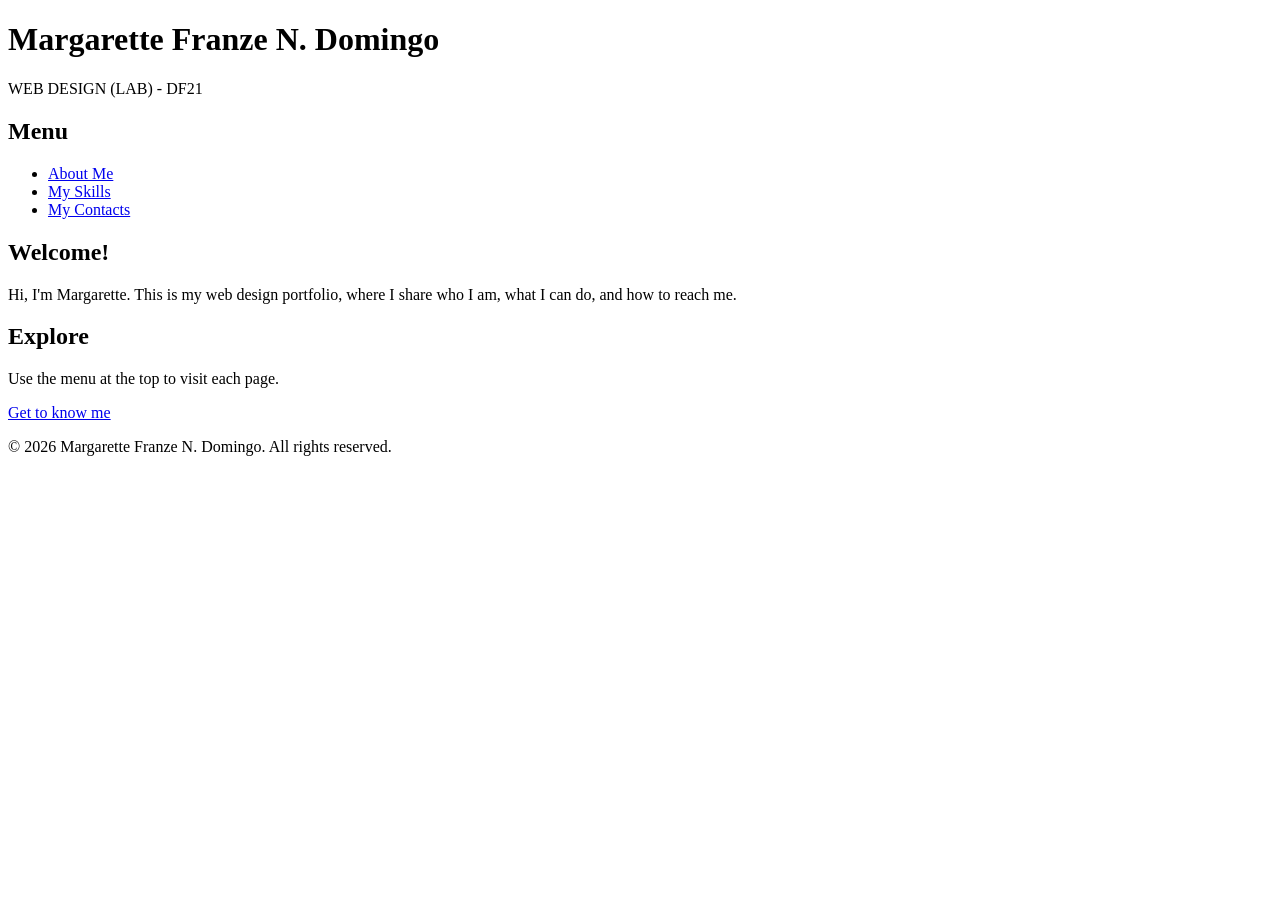
<file: index.html>
<!DOCTYPE html>
<html lang="en">
<head>
  <meta charset="UTF-8">
  <meta name="viewport" content="width=device-width, initial-scale=1.0">
  <title>My Web Design Portfolio</title>
  <link rel="stylesheet" href="css/style.css">
</head>
<body>

  <header>
    <h1>Margarette Franze N. Domingo</h1>
    <p>WEB DESIGN (LAB) - DF21</p>
  </header>

  <nav aria-label="Main navigation">
    <h2>Menu</h2>
    <ul>
      <li><a href="about.html">About Me</a></li>
      <li><a href="skills.html">My Skills</a></li>
      <li><a href="contact.html">My Contacts</a></li>
    </ul>
  </nav>

  <main>
    <div class="card-row">
      <section class="card">
        <h2>Welcome!</h2>
        <p>
          Hi, I'm Margarette. This is my web design portfolio, where I
          share who I am, what I can do, and how to reach me.
        </p>
      </section>
      <section class="card">
        <h2>Explore</h2>
        <p>Use the menu at the top to visit each page.</p>
        <p><a class="button" href="about.html">Get to know me</a></p>
      </section>
    </div>
  </main>

  <footer>
    <p>&copy; 2026 Margarette Franze N. Domingo. All rights reserved.</p>
  </footer>

</body>
</html>
</file>
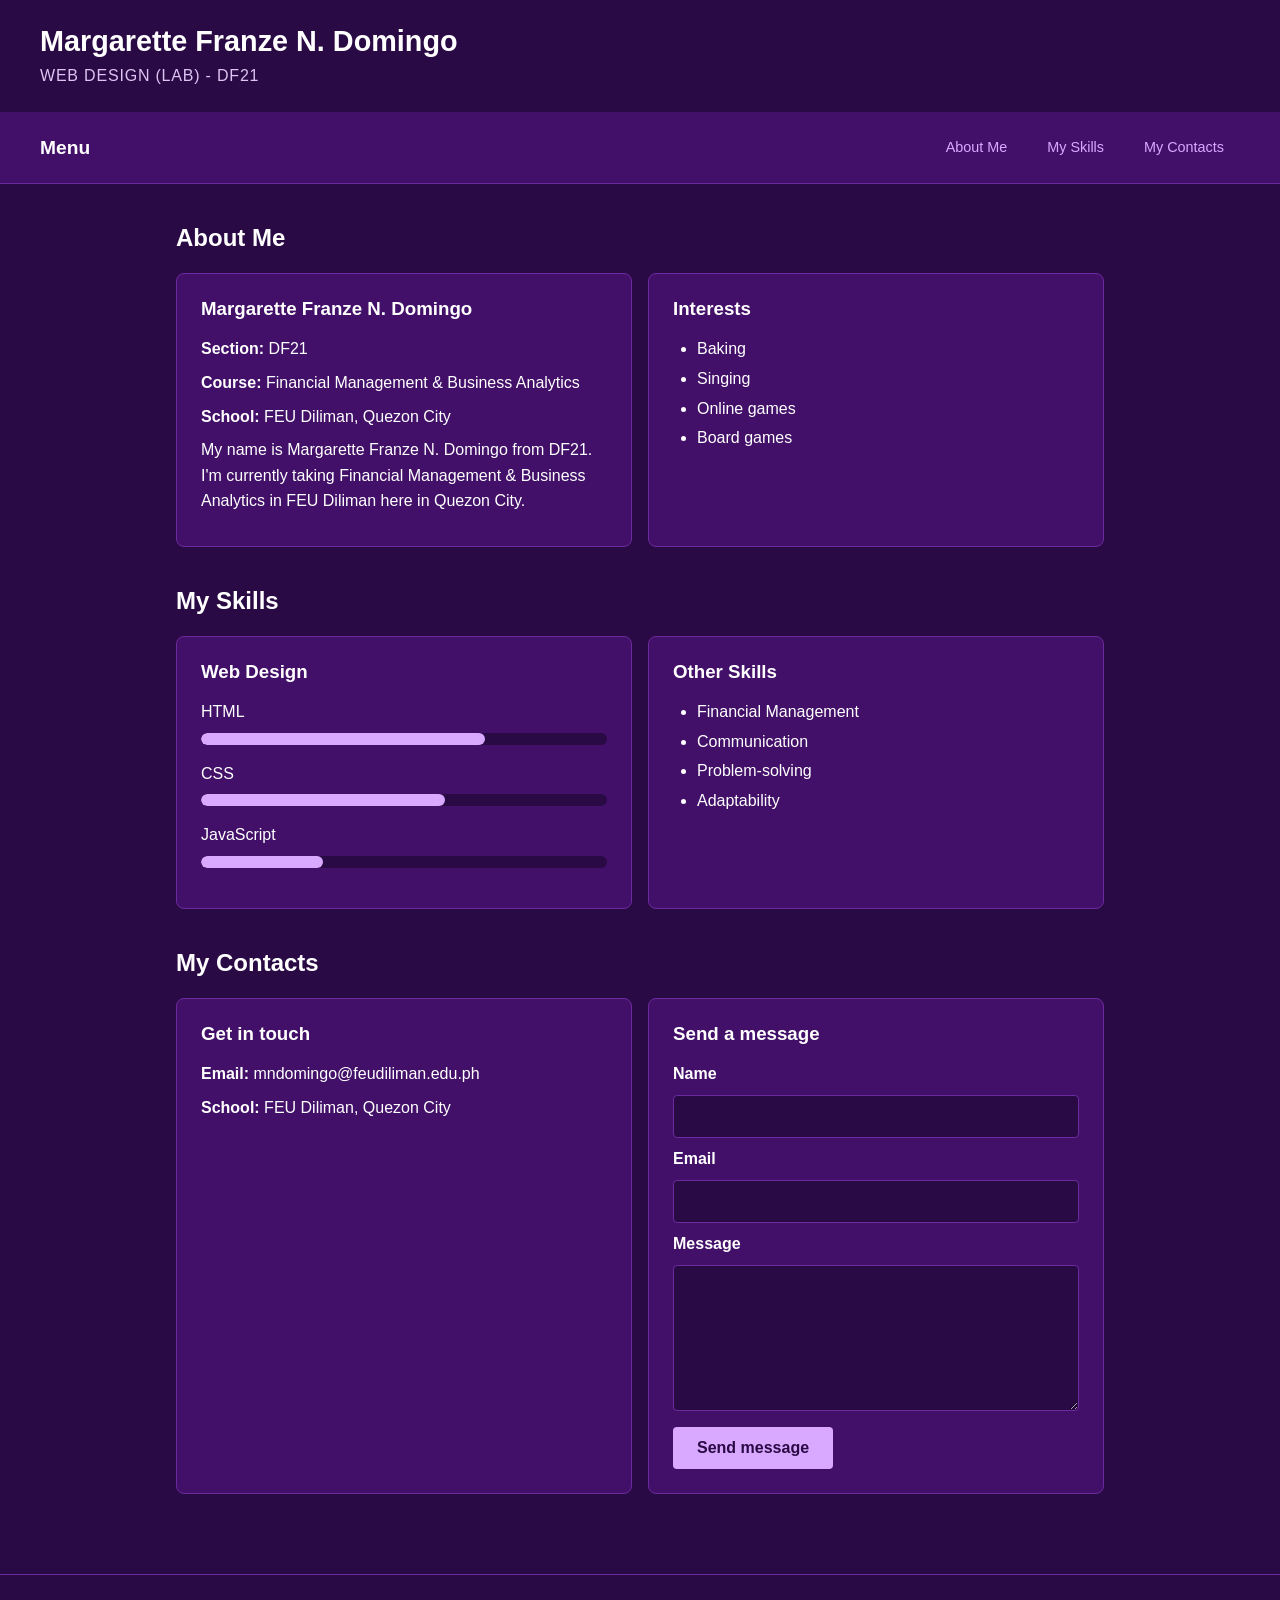
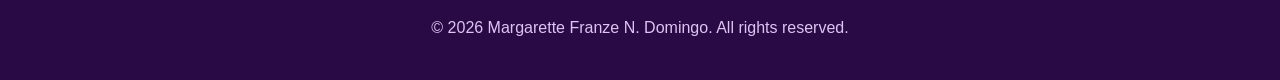
<file: about.html>
<!DOCTYPE html>
<html lang="en">
<head>
  <meta charset="UTF-8">
  <meta name="viewport" content="width=device-width, initial-scale=1.0">
  <title>My Web Design Portfolio</title>
  
  <style>
    /* ---------- Design tokens ---------- */
    :root {
      --space-1: 0.25rem;
      --space-2: 0.5rem;
      --space-3: 1rem;
      --space-4: 1.5rem;
      --space-5: 2.5rem;

      --color-bg: #2a0a45;
      --color-surface: #431069;
      --color-border: #6b2a9e;
      --color-text: #ffffff;
      --color-text-muted: #dcc5f2;
      --color-primary: #d9a8ff;
      --color-primary-hover: #ecd0ff;
      --color-on-primary: #2a0a45;

      --font-body: Arial, Helvetica, sans-serif;
      --max-width: 60rem;
    }

    /* ---------- Base ---------- */
    *, *::before, *::after { box-sizing: border-box; }

    html { scroll-behavior: smooth; }

    body {
      margin: 0;
      min-height: 100vh;
      font-family: var(--font-body);
      line-height: 1.6;
      color: var(--color-text);
      background: var(--color-bg);
    }

    h1, h2, h3 { line-height: 1.2; margin-top: 0; }

    /* ---------- Header ---------- */
    header {
      padding: var(--space-4) var(--space-5);
      background: var(--color-bg);
    }

    header h1 { margin: 0; font-size: 1.8rem; }

    header p {
      margin: var(--space-1) 0 0;
      color: var(--color-text-muted);
      letter-spacing: 0.05em;
    }

    /* ---------- Navigation (Flexbox) ---------- */
    nav {
      position: sticky;
      top: 0;
      display: flex;
      flex-wrap: wrap;
      align-items: center;
      justify-content: space-between;
      gap: var(--space-2);
      padding: var(--space-3) var(--space-5);
      background: var(--color-surface);
      border-bottom: 1px solid var(--color-border);
    }

    nav h2 { margin: 0; font-size: 1.2rem; }

    nav ul {
      display: flex;
      flex-wrap: wrap;
      gap: var(--space-2);
      margin: 0;
      padding: 0;
      list-style: none;
    }

    nav a {
      display: inline-block;
      padding: var(--space-2) var(--space-3);
      border-radius: var(--space-1);
      color: var(--color-primary);
      font-size: 0.9rem;
      text-decoration: none;
      transition: background-color 0.2s ease, color 0.2s ease;
    }

    nav a:hover {
      background: var(--color-primary);
      color: var(--color-on-primary);
    }

    nav a:focus {
      outline: 3px solid var(--color-primary-hover);
      outline-offset: 2px;
    }

    /* ---------- Layout ---------- */
    main {
      max-width: var(--max-width);
      margin: 0 auto;
      padding: var(--space-5) var(--space-3);
    }

    section.page-section { margin-bottom: var(--space-5); scroll-margin-top: 5rem; }

    .card-row { display: flex; flex-wrap: wrap; gap: var(--space-3); }

    .card {
      flex: 1 1 18rem;
      padding: var(--space-4);
      background: var(--color-surface);
      border: 1px solid var(--color-border);
      border-radius: var(--space-2);
    }

    .card h3 { margin-bottom: var(--space-3); }
    .card p { margin: 0 0 var(--space-2); }
    .card ul { margin: 0; padding-left: var(--space-4); }
    .card li { margin-bottom: var(--space-1); }

    /* ---------- Skills ---------- */
    .skill { margin-bottom: var(--space-3); }

    .skill-bar {
      height: 0.75rem;
      background: var(--color-bg);
      border-radius: 999px;
      overflow: hidden;
    }

    .skill-bar span {
      display: block;
      height: 100%;
      background: var(--color-primary);
      border-radius: 999px;
    }

    /* ---------- Buttons ---------- */
    button {
      padding: var(--space-2) var(--space-4);
      border: none;
      border-radius: var(--space-1);
      background: var(--color-primary);
      color: var(--color-on-primary);
      font: inherit;
      font-weight: bold;
      cursor: pointer;
      transition: background-color 0.2s ease;
    }

    button:hover { background: var(--color-primary-hover); }

    button:focus {
      outline: 3px solid var(--color-primary-hover);
      outline-offset: 2px;
    }

    /* ---------- Contact form (Flexbox, fields stacked) ---------- */
    form { display: flex; flex-direction: column; gap: var(--space-2); }

    label { font-weight: bold; }

    input, textarea {
      padding: var(--space-2) var(--space-3);
      border: 1px solid var(--color-border);
      border-radius: var(--space-1);
      background: var(--color-bg);
      color: var(--color-text);
      font: inherit;
    }

    input:focus, textarea:focus {
      outline: 3px solid var(--color-primary);
      outline-offset: 1px;
    }

    form button { align-self: flex-start; margin-top: var(--space-2); }

    /* ---------- Footer ---------- */
    footer {
      padding: var(--space-4);
      text-align: center;
      color: var(--color-text-muted);
      border-top: 1px solid var(--color-border);
    }

    /* ---------- Media queries ---------- */
    @media (max-width: 48rem) {
      header, nav { padding-left: var(--space-3); padding-right: var(--space-3); }
    }

    @media (max-width: 30rem) {
      header h1 { font-size: 1.4rem; }
      nav { position: static; flex-direction: column; align-items: flex-start; }
      nav ul { width: 100%; flex-direction: column; }
      nav a { display: block; }
      .card { flex-basis: 100%; }
      form button { align-self: stretch; }
    }
  </style>
</head>
<body>

  <header>
    <h1>Margarette Franze N. Domingo</h1>
    <p>WEB DESIGN (LAB) - DF21</p>
  </header>

  <nav aria-label="Main navigation">
    <h2>Menu</h2>
    <ul>
      <li><a href="#about">About Me</a></li>
      <li><a href="#skills">My Skills</a></li>
      <li><a href="#contact">My Contacts</a></li>
    </ul>
  </nav>

  <main>

    <section class="page-section" id="about">
      <h2>About Me</h2>
      <div class="card-row">
        <div class="card">
          <h3>Margarette Franze N. Domingo</h3>
          <p><strong>Section:</strong> DF21</p>
          <p><strong>Course:</strong> Financial Management &amp; Business Analytics</p>
          <p><strong>School:</strong> FEU Diliman, Quezon City</p>
          <p>
            My name is Margarette Franze N. Domingo from DF21. I'm currently taking
            Financial Management &amp; Business Analytics in FEU Diliman here
            in Quezon City.
          </p>
        </div>
        <div class="card">
          <h3>Interests</h3>
          <ul>
            <li>Baking</li>
            <li>Singing</li>
            <li>Online games</li>
            <li>Board games</li>
          </ul>
        </div>
      </div>
    </section>

    <section class="page-section" id="skills">
      <h2>My Skills</h2>
      <div class="card-row">
        <div class="card">
          <h3>Web Design</h3>
          <div class="skill">
            <p>HTML</p>
            <div class="skill-bar"><span style="width: 70%;"></span></div>
          </div>
          <div class="skill">
            <p>CSS</p>
            <div class="skill-bar"><span style="width: 60%;"></span></div>
          </div>
          <div class="skill">
            <p>JavaScript</p>
            <div class="skill-bar"><span style="width: 30%;"></span></div>
          </div>
        </div>
        <div class="card">
          <h3>Other Skills</h3>
          <ul>
            <li>Financial Management</li>
            <li>Communication</li>
            <li>Problem-solving</li>
            <li>Adaptability</li>
          </ul>
        </div>
      </div>
    </section>

    <section class="page-section" id="contact">
      <h2>My Contacts</h2>
      <div class="card-row">
        <div class="card">
          <h3>Get in touch</h3>
          <p><strong>Email:</strong> mndomingo@feudiliman.edu.ph</p>
          <p><strong>School:</strong> FEU Diliman, Quezon City</p>
        </div>
        <div class="card">
          <h3>Send a message</h3>
          <form action="#" method="post">
            <label for="name">Name</label>
            <input type="text" id="name" name="name" required>

            <label for="email">Email</label>
            <input type="email" id="email" name="email" required>

            <label for="message">Message</label>
            <textarea id="message" name="message" rows="5" required></textarea>

            <button type="submit">Send message</button>
          </form>
        </div>
      </div>
    </section>

  </main>

  <footer>
    <p>&copy; 2026 Margarette Franze N. Domingo. All rights reserved.</p>
  </footer>

</body>
</html>
</file>
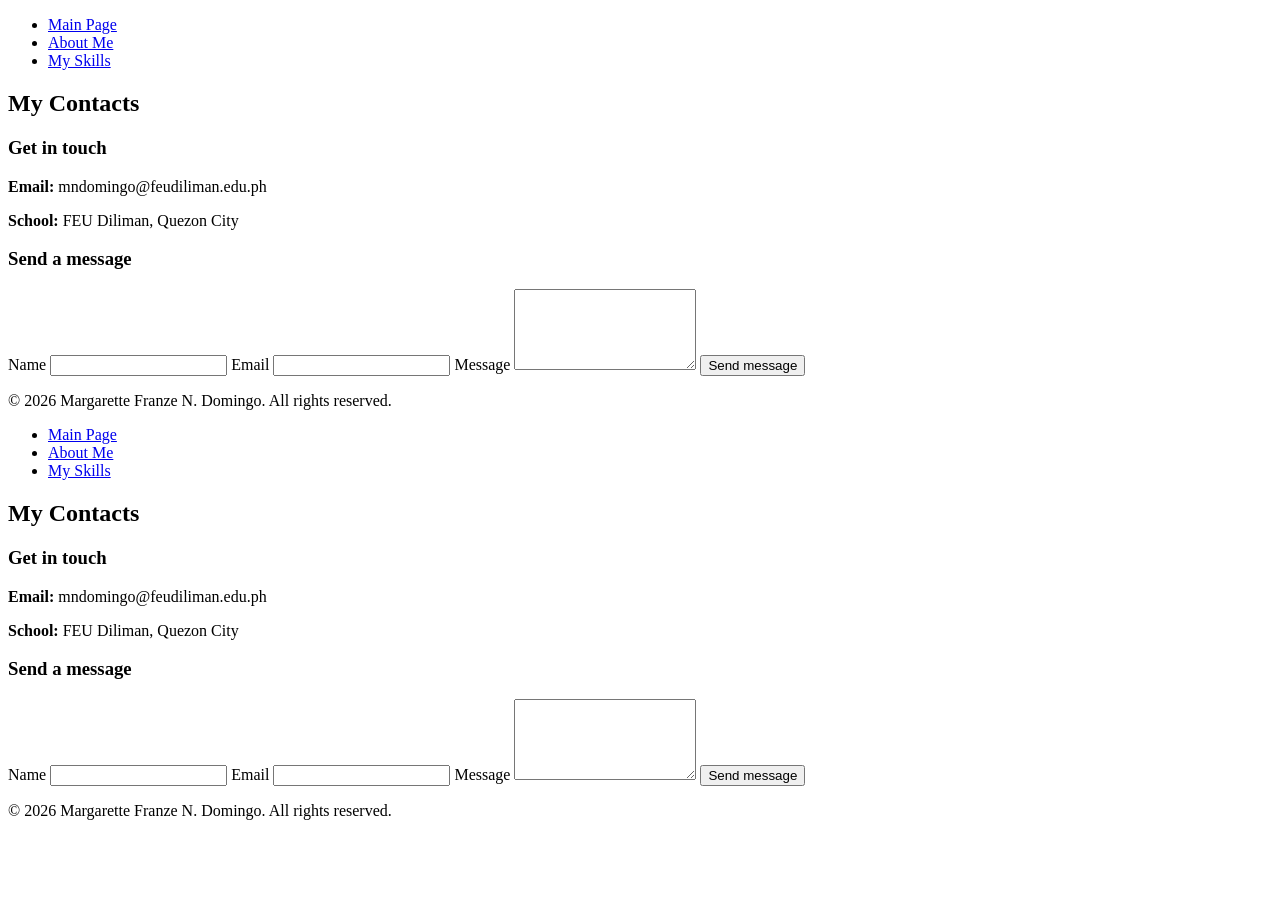
<file: contact.html>
<!DOCTYPE html>
<html lang="en">
<head>
  <meta charset="UTF-8">
  <meta name="viewport" content="width=device-width, initial-scale=1.0">
  <title>My Contacts</title>
  <link rel="stylesheet" href="css/style.css">
</head>
<body>

  <nav aria-label="Main navigation">
    <ul>
      <li><a href="index.html">Main Page</a></li>
      <li><a href="about.html">About Me</a></li>
      <li><a href="skills.html">My Skills</a></li>
    </ul>
  </nav>

  <main>
    <h2>My Contacts</h2>

    <div class="card-row">
      <section class="card">
        <h3>Get in touch</h3>
        <!-- Replace the email below with your own -->
        <p><strong>Email:</strong> mndomingo@feudiliman.edu.ph</p>
        <p><strong>School:</strong> FEU Diliman, Quezon City</p>
      </section>

      <section class="card">
        <h3>Send a message</h3>
        <!-- Contact form (Flexbox, one direction: fields stacked) -->
        <form action="#" method="post">
          <label for="name">Name</label>
          <input type="text" id="name" name="name" required>

          <label for="email">Email</label>
          <input type="email" id="email" name="email" required>

          <label for="message">Message</label>
          <textarea id="message" name="message" rows="5" required></textarea>

          <button type="submit">Send message</button>
        </form>
      </section>
    </div>
  </main>

  <footer>
    <p>&copy; 2026 Margarette Franze N. Domingo. All rights reserved.</p>
  </footer>

</body>
</html><!DOCTYPE html>
<html lang="en">
<head>
  <meta charset="UTF-8">
  <meta name="viewport" content="width=device-width, initial-scale=1.0">
  <title>My Contacts</title>
  <link rel="stylesheet" href="css/style.css">
</head>
<body>

  <nav aria-label="Main navigation">
    <ul>
      <li><a href="index.html">Main Page</a></li>
      <li><a href="about.html">About Me</a></li>
      <li><a href="skills.html">My Skills</a></li>
    </ul>
  </nav>

  <main>
    <h2>My Contacts</h2>

    <div class="card-row">
      <section class="card">
        <h3>Get in touch</h3>
        <!-- Replace the email below with your own -->
        <p><strong>Email:</strong> mndomingo@feudiliman.edu.ph</p>
        <p><strong>School:</strong> FEU Diliman, Quezon City</p>
      </section>

      <section class="card">
        <h3>Send a message</h3>
        <!-- Contact form (Flexbox, one direction: fields stacked) -->
        <form action="#" method="post">
          <label for="name">Name</label>
          <input type="text" id="name" name="name" required>

          <label for="email">Email</label>
          <input type="email" id="email" name="email" required>

          <label for="message">Message</label>
          <textarea id="message" name="message" rows="5" required></textarea>

          <button type="submit">Send message</button>
        </form>
      </section>
    </div>
  </main>

  <footer>
    <p>&copy; 2026 Margarette Franze N. Domingo. All rights reserved.</p>
  </footer>

</body>
</html>
</file>
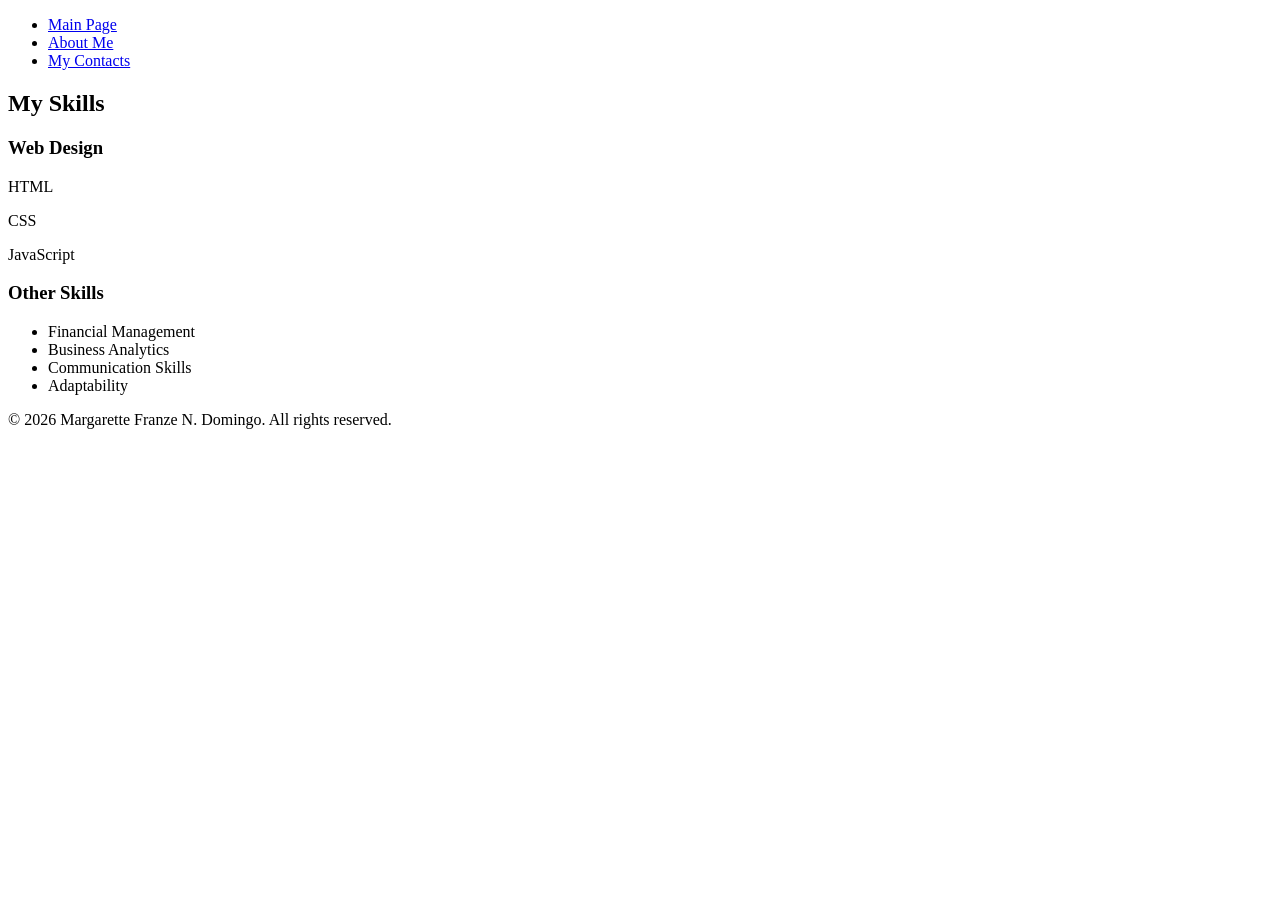
<file: skills.html>
<!DOCTYPE html>
<html lang="en">
<head>
  <meta charset="UTF-8">
  <meta name="viewport" content="width=device-width, initial-scale=1.0">
  <title>My Skills</title>
  <link rel="stylesheet" href="css/style.css">
</head>
<body>

  <nav aria-label="Main navigation">
    <ul>
      <li><a href="index.html">Main Page</a></li>
      <li><a href="about.html">About Me</a></li>
      <li><a href="contact.html">My Contacts</a></li>
    </ul>
  </nav>

  <main>
    <h2>My Skills</h2>

    <div class="card-row">
      <section class="card">
        <h3>Web Design</h3>

        <div class="skill">
          <p>HTML</p>
          <div class="skill-bar"><span style="width: 70%;"></span></div>
        </div>

        <div class="skill">
          <p>CSS</p>
          <div class="skill-bar"><span style="width: 60%;"></span></div>
        </div>

        <div class="skill">
          <p>JavaScript</p>
          <div class="skill-bar"><span style="width: 30%;"></span></div>
        </div>
      </section>

      <section class="card">
        <h3>Other Skills</h3>
        <ul>
          <li>Financial Management</li>
          <li>Business Analytics</li>
          <li>Communication Skills</li>
          <li>Adaptability</li>
        </ul>
      </section>
    </div>
  </main>

  <footer>
    <p>&copy; 2026 Margarette Franze N. Domingo. All rights reserved.</p>
  </footer>

</body>
</html>
</file>
<file: css/style.css>
/* ==========================================================
   Web Design Portfolio - style.css
   Purple theme | Flexbox navigation | Media queries
   ========================================================== */
 
/* ---------- Design tokens ---------- */
:root {
  --space-1: 0.25rem;
  --space-2: 0.5rem;
  --space-3: 1rem;
  --space-4: 1.5rem;
  --space-5: 2.5rem;
 
  --color-bg: #2a0a45;
  --color-surface: #431069;
  --color-border: #6b2a9e;
  --color-text: #ffffff;
  --color-text-muted: #dcc5f2;
  --color-primary: #d9a8ff;
  --color-primary-hover: #ecd0ff;
  --color-on-primary: #2a0a45;
 
  --font-body: Arial, Helvetica, sans-serif;
  --max-width: 60rem;
}
 
/* ---------- Reset / base ---------- */
*,
*::before,
*::after {
  box-sizing: border-box;
}
 
body {
  margin: 0;
  min-height: 100vh;
  font-family: var(--font-body);
  line-height: 1.6;
  color: var(--color-text);
  background: var(--color-bg);
}
 
h1, h2, h3 {
  line-height: 1.2;
  margin-top: 0;
}
 
img {
  max-width: 100%;
  height: auto;
}
 
/* ---------- Header ---------- */
header {
  padding: var(--space-4) var(--space-5);
  background: var(--color-bg);
}
 
header h1 {
  margin: 0;
  font-size: 1.8rem;
}
 
header p {
  margin: var(--space-1) 0 0;
  color: var(--color-text-muted);
  letter-spacing: 0.05em;
}
 
/* ---------- Navigation (Flexbox) ---------- */
nav {
  display: flex;
  flex-wrap: wrap;
  align-items: center;
  justify-content: space-between;
  gap: var(--space-2);
  padding: var(--space-3) var(--space-5);
  background: var(--color-surface);
  border-bottom: 1px solid var(--color-border);
}
 
nav h2 {
  margin: 0;
  font-size: 1.2rem;
}
 
nav ul {
  display: flex;
  flex-wrap: wrap;
  gap: var(--space-2);
  margin: 0;
  padding: 0;
  list-style: none;
}
 
nav a {
  display: inline-block;
  padding: var(--space-2) var(--space-3);
  border-radius: var(--space-1);
  color: var(--color-primary);
  font-size: 0.9rem;
  text-decoration: none;
  /* smooth colour change on hover and focus */
  transition: background-color 0.2s ease, color 0.2s ease;
}
 
nav a:hover {
  background: var(--color-primary);
  color: var(--color-on-primary);
}
 
nav a:focus {
  outline: 3px solid var(--color-primary-hover);
  outline-offset: 2px;
}
 
/* ---------- Page layout ---------- */
main {
  max-width: var(--max-width);
  margin: 0 auto;
  padding: var(--space-5) var(--space-3);
}
 
main > h2 {
  margin-bottom: var(--space-4);
}
 
/* ---------- Cards (Flexbox row, wraps on small screens) ---------- */
.card-row {
  display: flex;
  flex-wrap: wrap;
  gap: var(--space-3);
}
 
.card {
  flex: 1 1 18rem;
  padding: var(--space-4);
  background: var(--color-surface);
  border: 1px solid var(--color-border);
  border-radius: var(--space-2);
}
 
.card h2,
.card h3 {
  margin-bottom: var(--space-3);
}
 
.card p {
  margin: 0 0 var(--space-2);
}
 
.card ul {
  margin: 0;
  padding-left: var(--space-4);
}
 
.card li {
  margin-bottom: var(--space-1);
}
 
/* ---------- Skills ---------- */
.skill {
  margin-bottom: var(--space-3);
}
 
.skill-bar {
  height: 0.75rem;
  background: var(--color-bg);
  border-radius: 999px;
  overflow: hidden;
}
 
.skill-bar span {
  display: block;
  height: 100%;
  background: var(--color-primary);
  border-radius: 999px;
}
 
/* ---------- Buttons ---------- */
.button,
button {
  display: inline-block;
  padding: var(--space-2) var(--space-4);
  border: none;
  border-radius: var(--space-1);
  background: var(--color-primary);
  color: var(--color-on-primary);
  font: inherit;
  font-weight: bold;
  text-decoration: none;
  cursor: pointer;
  transition: background-color 0.2s ease;
}
 
.button:hover,
button:hover {
  background: var(--color-primary-hover);
}
 
.button:focus,
button:focus {
  outline: 3px solid var(--color-primary-hover);
  outline-offset: 2px;
}
 
/* ---------- Contact form (Flexbox, one direction: fields stacked) ---------- */
form {
  display: flex;
  flex-direction: column;
  gap: var(--space-2);
}
 
label {
  font-weight: bold;
}
 
input,
textarea {
  padding: var(--space-2) var(--space-3);
  border: 1px solid var(--color-border);
  border-radius: var(--space-1);
  background: var(--color-bg);
  color: var(--color-text);
  font: inherit;
}
 
input:focus,
textarea:focus {
  outline: 3px solid var(--color-primary);
  outline-offset: 1px;
}
 
form button {
  align-self: flex-start;
  margin-top: var(--space-2);
}
 
/* ---------- Footer ---------- */
footer {
  padding: var(--space-4);
  text-align: center;
  color: var(--color-text-muted);
  border-top: 1px solid var(--color-border);
}
 
/* ==========================================================
   MEDIA QUERIES
   ========================================================== */
 
/* Tablets and smaller */
@media (max-width: 48rem) {
  header,
  nav {
    padding-left: var(--space-3);
    padding-right: var(--space-3);
  }
}
 
/* Phones */
@media (max-width: 30rem) {
  header h1 {
    font-size: 1.4rem;
  }
 
  nav {
    flex-direction: column;
    align-items: flex-start;
  }
 
  nav ul {
    width: 100%;
    flex-direction: column;
  }
 
  nav a {
    display: block;
  }
 
  .card {
    flex-basis: 100%;
  }
 
  form button {
    align-self: stretch;
  }
@media (prefers-reduced-motion: reduce) {
   nav a,
   .btn {
      transition: none;
   }
.btn:hover {
      transform: none;
}
}
</file>
